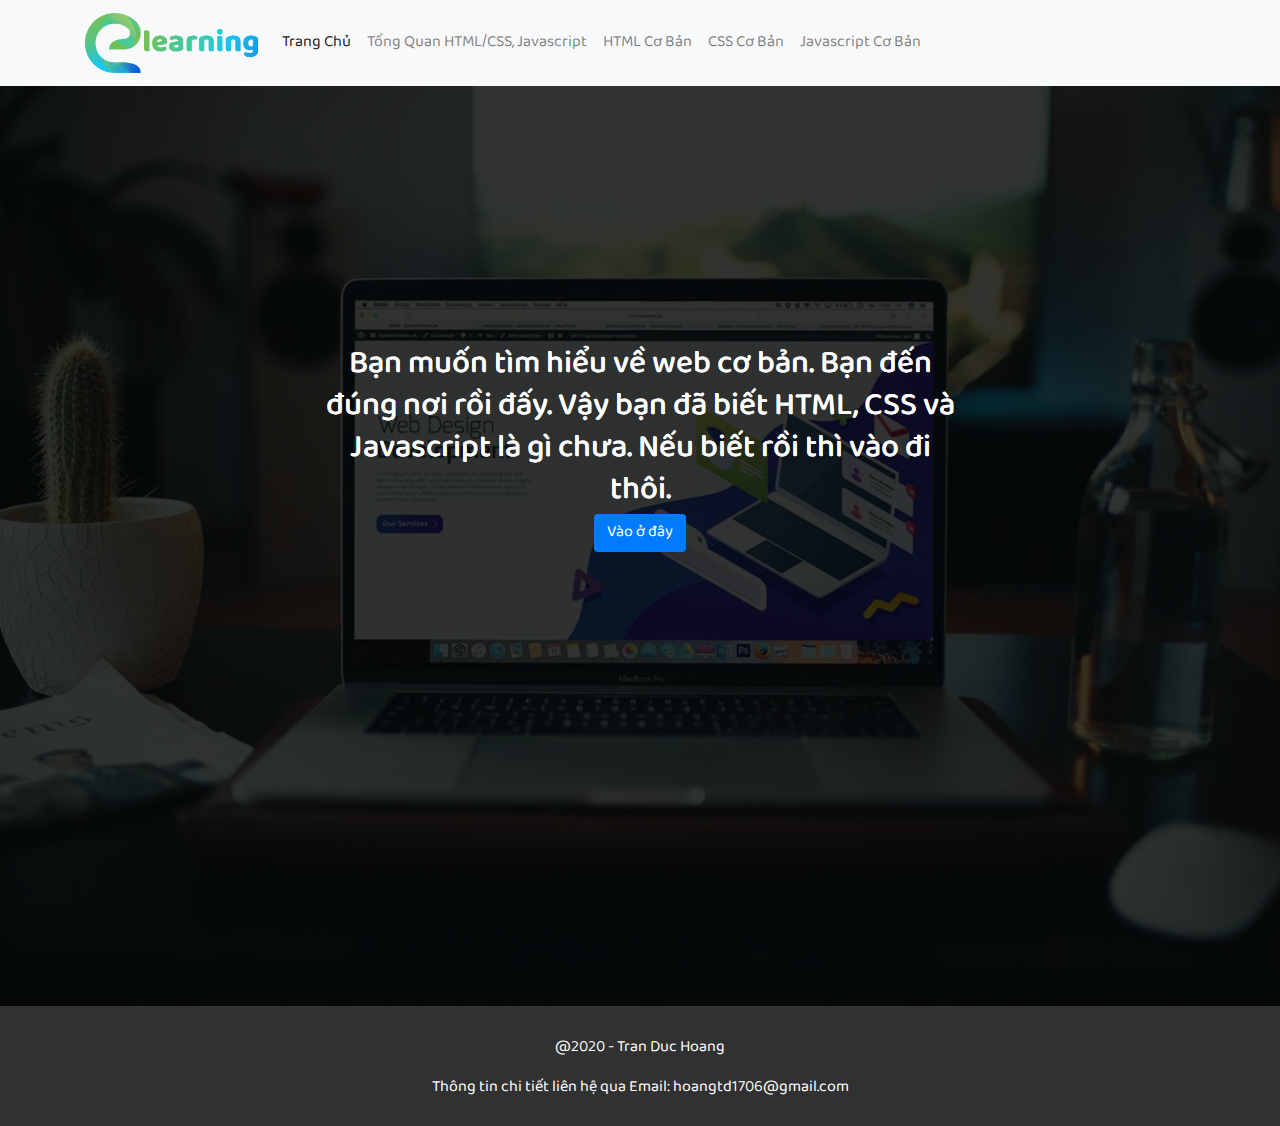
<file: index.html>
<!DOCTYPE html>
<html lang="en">

<head>
    <meta charset="UTF-8">
    <meta name="viewport" content="width=device-width, initial-scale=1.0">
    <link rel="stylesheet" href="https://stackpath.bootstrapcdn.com/bootstrap/4.4.1/css/bootstrap.min.css">
    <link rel="stylesheet" href="css/style.css">
    <link rel="stylesheet" href="css/custom.css">
    <link rel="icon short-cut" href="img/icon/icon.png">
    <title>Elearning By Hoang</title>

</head>

<body onload="checkCookie();">
    <section id="navbar">
        <nav class="navbar sticky-top navbar-expand-lg navbar-light bg-light">
            <!-- <button id="navbar-toggler" class="btn btn-outline-secondary d-none d-lg-block" type="button"
                onclick="openNav()">
                <span class="navbar-toggler-icon"></span>
            </button> -->
            <div class="container">
                <a class="navbar-brand" href="index.html"><img class="logo" src="img/logo/logo-name_1.png" alt=""></a>

                <button class="navbar-toggler d-lg-none" type="button" data-toggle="collapse"
                    data-target="#collapsibleNavId" aria-controls="collapsibleNavId" aria-expanded="false"
                    onclick="openNav()" aria-label="Toggle navigation">
                    <span class="navbar-toggler-icon"></span>
                </button>
                <div class="collapse navbar-collapse">
                    <ul class="navbar-nav mr-auto mt-2 mt-lg-0">
                        <li class="nav-item active">
                            <a class="nav-link link-item active" href="index.html">Trang Chủ</a>
                        </li>
                        <li class="nav-item">
                            <a class="nav-link link-item" href="website-co-ban.html">Tổng Quan HTML/CSS, Javascript</a>
                        </li>
                        <li class="nav-item dropdown">
                            <a class="nav-link link-item" href="html-co-ban.html">HTML Cơ Bản</a>
                        </li>
                        <li class="nav-item">
                            <a class="nav-link link-item" href="css-co-ban.html">CSS Cơ Bản</a>
                        </li>
                        <li class="nav-item">
                            <a class="nav-link link-item" href="javascript-co-ban.html">Javascript Cơ Bản</a>
                        </li>
                    </ul>

                </div>
        </nav>
        <div id="mySidenav" class="sidenav">
            <button href="javascript:void(0)" class="closebtn" onclick="closeNav()">&times;</button>
            <a class="link-item active" href="index.html">Trang Chủ</a>
            <a href="website-co-ban.html">Tổng Quan HTML/CSS, Javascript</a>
            <a href="html-co-ban.html">HTML Cơ Bản</a>
            <a href="css-co-ban.html">CSS Cơ Bản</a>
            <a href="javascript-co-ban.html">Javascript Cơ Bản</a>
        </div>
    </section>

    <section id="content-1">
        <div class="container ">
            <h2 class="text-center d-none d-md-block">Bạn muốn tìm hiểu về web cơ bản. Bạn đến đúng nơi rồi đấy. Vậy bạn đã biết HTML, CSS
                và Javascript là gì chưa. Nếu biết rồi thì vào đi thôi.<br>
                <a name="" id="" class="btn btn-primary" href="website-co-ban.html" role="button">Vào ở đây</a>
            </h2>
        </div>

        <div class="container">
            <h2 class="text-center">Bạn muốn tìm hiểu về web cơ bản. Bạn đến đúng nơi rồi đấy. Vậy bạn đã biết HTML, CSS
                và Javascript là gì chưa. Nếu biết rồi thì vào đi thôi.<br>
                <a name="" id="" class="btn btn-primary" href="website-co-ban.html" role="button">Vào ở đây</a>
            </h2>
        </div>
    </section>

    <section id="footer">
        <footer>
            <p class="color-w align-center p-t-3">@2020 - Tran Duc Hoang</p>
            <p class="color-w m-b-0 align-center">Thông tin chi tiết liên hệ qua Email: hoangtd1706@gmail.com</p>
        </footer>
    </section>
    <script src="https://code.jquery.com/jquery-3.4.1.slim.min.js"></script>
    <script src="https://cdn.jsdelivr.net/npm/popper.js@1.16.0/dist/umd/popper.min.js"></script>
    <script src="https://stackpath.bootstrapcdn.com/bootstrap/4.4.1/js/bootstrap.min.js"></script>
    <script src="js/custom.js"></script>
</body>

</html>
</file>
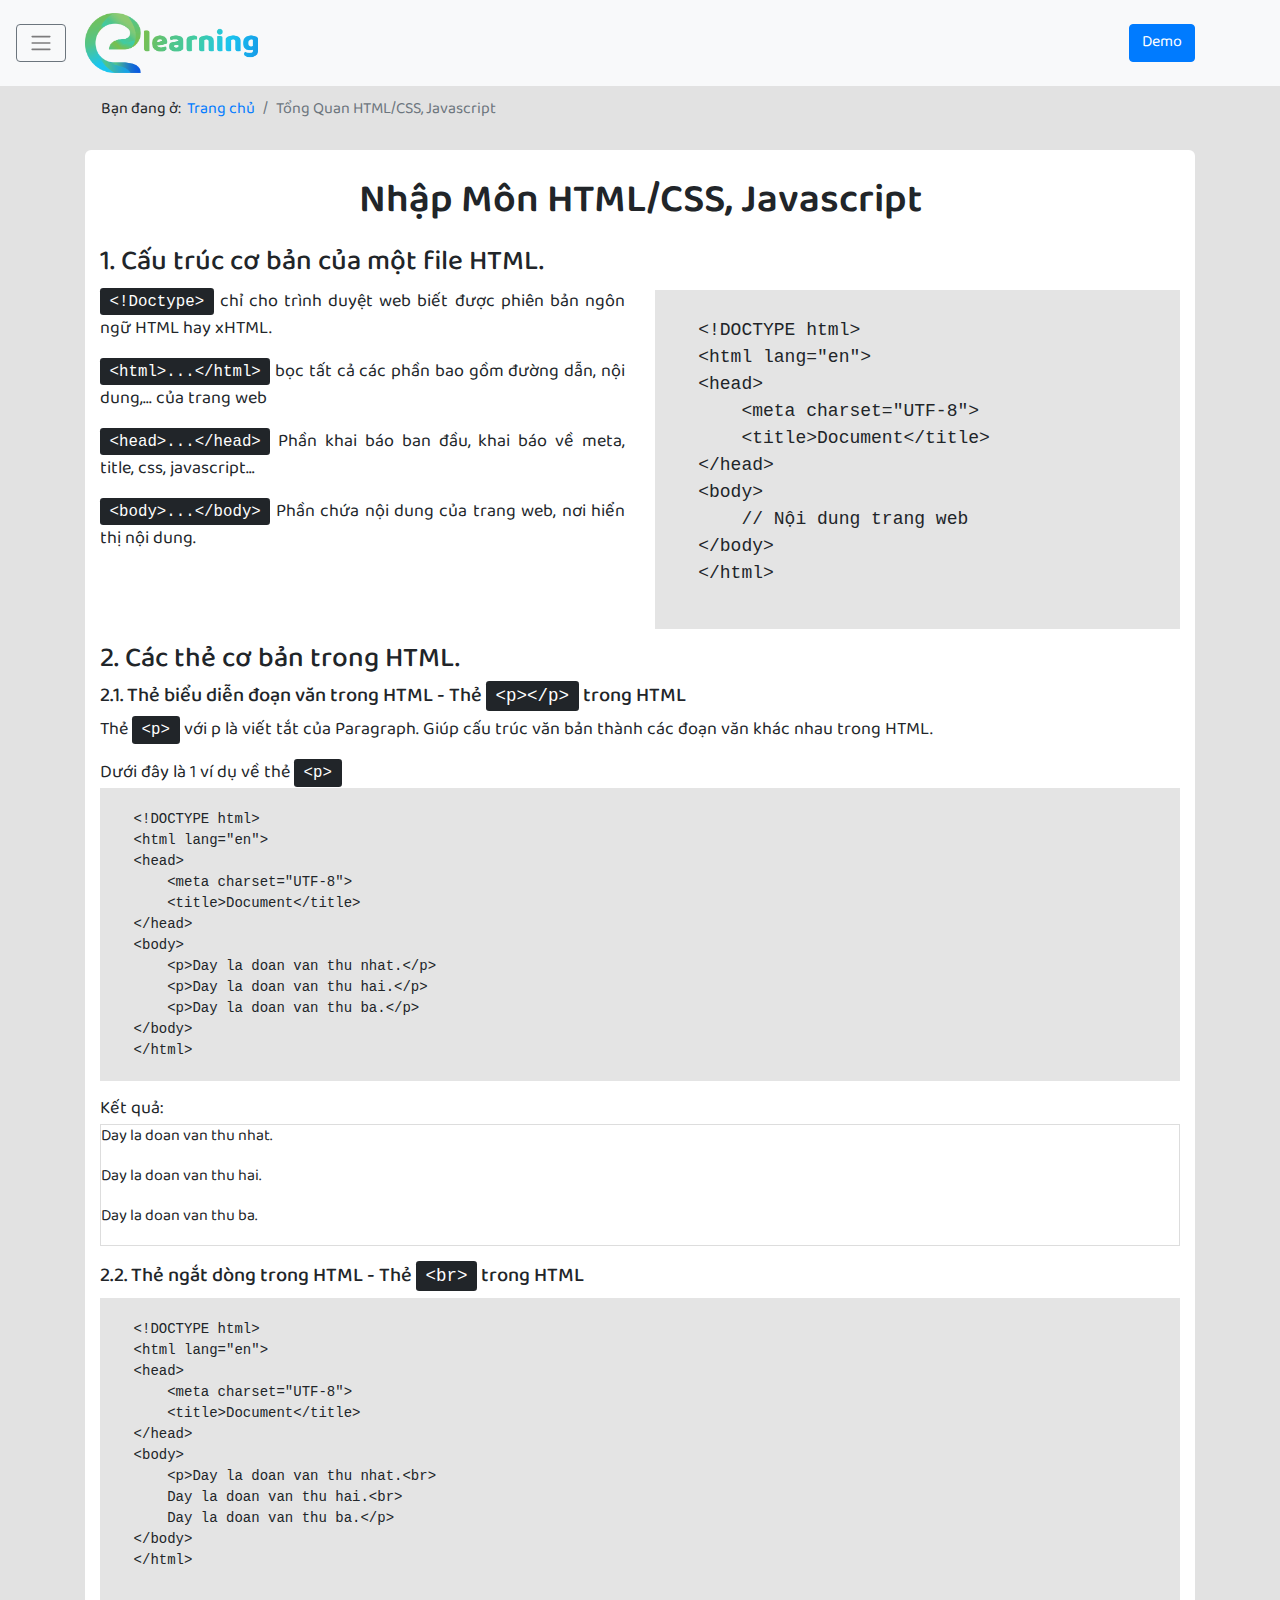
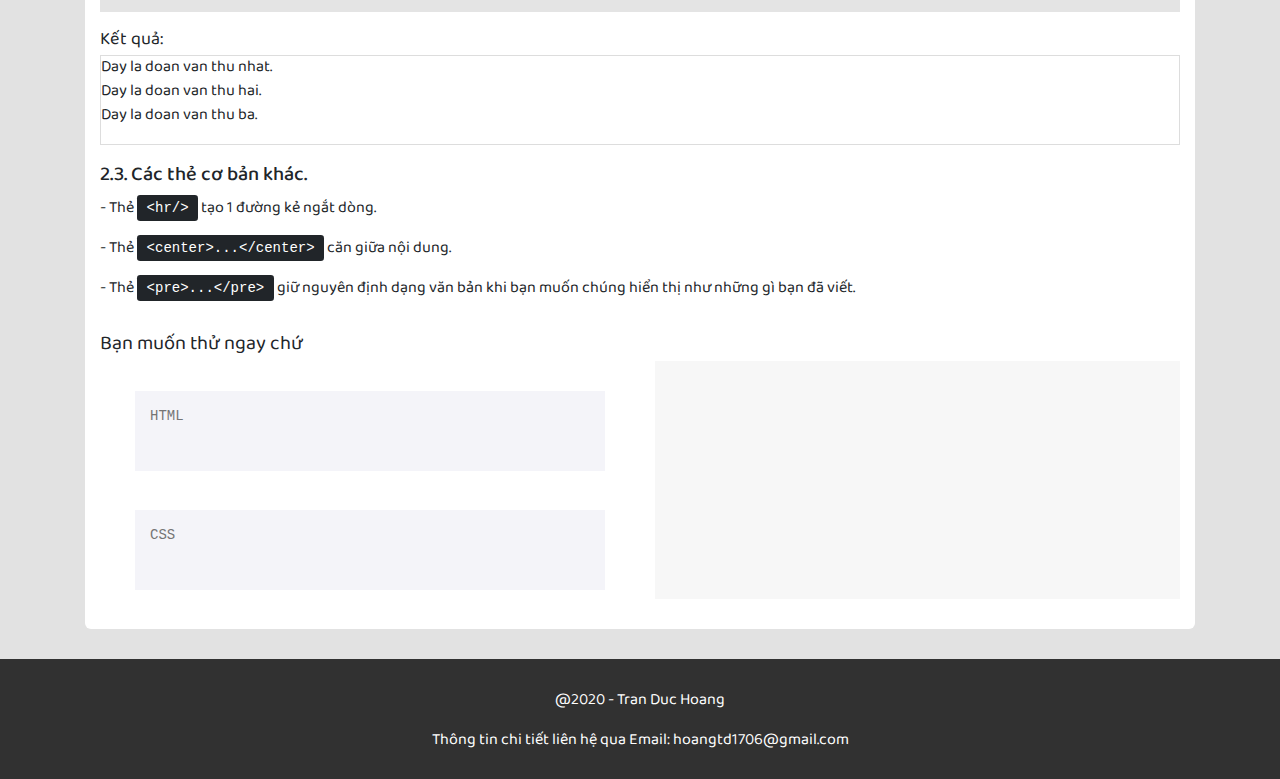
<file: html-co-ban.html>
<!DOCTYPE html>
<html lang="en">

<head>
    <meta charset="UTF-8">
    <meta name="viewport" content="width=device-width, initial-scale=1.0">
    <link rel="stylesheet" href="https://stackpath.bootstrapcdn.com/bootstrap/4.4.1/css/bootstrap.min.css">
    <link rel="stylesheet" href="css/style.css">
    <link rel="stylesheet" href="css/custom.css">
    <link rel="icon short-cut" href="img/icon/icon.png">
    <title>Elearning By Hoang</title>

</head>

<body onload="checkCookie();">

    <section id="navbar">
        <nav class="navbar sticky-top navbar-expand-lg navbar-light bg-light">
            <button id="navbar-toggler" class="btn btn-outline-secondary d-none d-lg-block" type="button"
                onclick="openNav()">
                <span class="navbar-toggler-icon"></span>
            </button>
            <div class="container">
                <a class="navbar-brand" href="index.html"><img class="logo" src="img/logo/logo-name_1.png" alt=""></a>

                <!-- Button trigger modal -->
                <button type="button" class="btn btn-primary" id="showdemo" data-toggle="modal"
                    data-target="#exampleModal">
                    Demo
                </button>
                <button id="navbar-toggler" class="btn btn-outline-secondary d-md-block d-lg-none" type="button"
                    onclick="openNav()">
                    <span class="navbar-toggler-icon"></span>
                </button>
            </div>
        </nav>
        <div class="container">
            <nav aria-label="breadcrumb">
                <ol class="breadcrumb">
                    <li>Bạn đang ở: &nbsp;</li>
                    <li class="breadcrumb-item"><a href="index.html">Trang chủ</a></li>
                    <li class="breadcrumb-item active" aria-current="page">Tổng Quan HTML/CSS, Javascript</li>
                </ol>
            </nav>
        </div>
        <div id="mySidenav" class="sidenav">
            <button href="javascript:void(0)" class="closebtn" onclick="closeNav()">&times;</button>
            <a href="index.html">Trang Chủ</a>
            <a href="website-co-ban.html">Tổng Quan HTML/CSS, Javascript</a>
            <a href="html-co-ban.html">HTML Cơ Bản</a>
            <a href="css-co-ban.html">CSS Cơ Bản</a>
            <a href="javascript-co-ban.html">Javascript Cơ Bản</a>
        </div>
    </section>

    <section id="content1">
        <div class="container">
            <div class="main-content1">
                <h1 class="align-center p-t-3 fw-6">Nhập Môn HTML/CSS, Javascript</h1>
                <div class="content-data">
                    <h3 class="m-t-2">
                        1. Cấu trúc cơ bản của một file HTML.
                    </h3>
                    <div class="row">
                        <div class="col-12 col-md-6 p-l-3 d-block d-md-none">
                            <pre class="code-demo"><code class="fs-8" style="width: 100%;">
    &lt;!DOCTYPE html&gt;
    &lt;html lang="en"&gt;
    &lt;head&gt;
        &lt;meta charset="UTF-8"&gt;
        &lt;title&gt;Document&lt;/title&gt;
    &lt;/head&gt;
    &lt;body&gt;
        // Nội dung trang web
    &lt;/body&gt;
    &lt;/html&gt;
</code>
                        </pre>
                        </div>
                        <div class="col-12 col-md-6">
                            <p class="fs-8 align-justify">
                                <kbd>&lt;!Doctype&gt;</kbd> chỉ cho trình duyệt web biết được phiên bản ngôn ngữ HTML
                                hay
                                xHTML.
                            </p>
                            <p class="fs-8 align-justify">
                                <kbd>&lt;html&gt;...&lt;/html&gt;</kbd> bọc tất cả các phần bao gồm đường dẫn, nội
                                dung,... của trang web
                            </p>
                            <p class="fs-8 align-justify">
                                <kbd>&lt;head&gt;...&lt;/head&gt;</kbd> Phần khai báo ban đầu, khai báo về meta, title,
                                css,
                                javascript…
                            </p>
                            <p class="fs-8 align-justify">

                                <kbd>&lt;body&gt;...&lt;/body&gt;</kbd> Phần chứa nội dung của trang web, nơi hiển thị
                                nội
                                dung.
                            </p>
                        </div>
                        <div class="col-12 col-md-6 d-none d-md-block">
                            <pre class="code-demo"><code class="fs-8 m-l-3">
    &lt;!DOCTYPE html&gt;
    &lt;html lang="en"&gt;
    &lt;head&gt;
        &lt;meta charset="UTF-8"&gt;
        &lt;title&gt;Document&lt;/title&gt;
    &lt;/head&gt;
    &lt;body&gt;
        // Nội dung trang web
    &lt;/body&gt;
    &lt;/html&gt;
</code>
                        </pre>
                        </div>
                    </div>
                    <h3>2. Các thẻ cơ bản trong HTML.</h3>
                    <h5>2.1. Thẻ biểu diễn đoạn văn trong HTML - Thẻ <kbd>&lt;p&gt;&lt;/p&gt;</kbd> trong HTML</h5>
                    <p class="fs-8 align-justify">Thẻ <kbd>&lt;p&gt;</kbd> với p là viết tắt của Paragraph. Giúp cấu
                        trúc văn bản thành các đoạn văn khác nhau trong HTML.</p>
                    <p class="fs-8 align-justify m-b-0">Dưới đây là 1 ví dụ về thẻ <kbd>&lt;p&gt;</kbd></p>
                    <pre class="code-demo p-b-2"><code class="fs-10 m-l-3">
    &lt;!DOCTYPE html&gt;
    &lt;html lang="en"&gt;
    &lt;head&gt;
        &lt;meta charset="UTF-8"&gt;
        &lt;title&gt;Document&lt;/title&gt;
    &lt;/head&gt;
    &lt;body&gt;
        &lt;p&gt;Day la doan van thu nhat.&lt;/p&gt;
        &lt;p&gt;Day la doan van thu hai.&lt;/p&gt;
        &lt;p&gt;Day la doan van thu ba.&lt;/p&gt;
    &lt;/body&gt;
    &lt;/html&gt;
</code></pre>
                    <p class="fs-8 align-justify m-b-0">
                        Kết quả:
                    </p>
                    <div class="result">
                        <p>Day la doan van thu nhat.</p>
                        <p>Day la doan van thu hai.</p>
                        <p>Day la doan van thu ba.</p>
                    </div>
                    <h5 class="m-t-2">2.2. Thẻ ngắt dòng trong HTML - Thẻ <kbd>&lt;br&gt;</kbd> trong HTML</h5>
                    <pre class="code-demo p-b-2"><code class="fs-10 m-l-3">
    &lt;!DOCTYPE html&gt;
    &lt;html lang="en"&gt;
    &lt;head&gt;
        &lt;meta charset="UTF-8"&gt;
        &lt;title&gt;Document&lt;/title&gt;
    &lt;/head&gt;
    &lt;body&gt;
        &lt;p&gt;Day la doan van thu nhat.&lt;br&gt;
        Day la doan van thu hai.&lt;br&gt;
        Day la doan van thu ba.&lt;/p&gt;
    &lt;/body&gt;
    &lt;/html&gt;
                    </code></pre>
                    <p class="fs-8 align-justify m-b-0">
                        Kết quả:
                    </p>
                    <div class="result">
                        <p>Day la doan van thu nhat.<br>Day la doan van thu hai.<br>Day la doan van thu ba.</p>
                    </div>
                    <h5 class="m-t-2">2.3. Các thẻ cơ bản khác.</h5>
                    <p>- Thẻ <kbd>&lt;hr/&gt;</kbd> tạo 1 đường kẻ ngắt dòng.</p>
                    <p>- Thẻ <kbd>&lt;center&gt;...&lt;/center&gt;</kbd> căn giữa nội dung.</p>
                    <p>- Thẻ <kbd>&lt;pre&gt;...&lt;/pre&gt;</kbd> giữ nguyên định dạng văn bản khi bạn muốn chúng hiển
                        thị như những gì bạn đã viết.</p>
                    <p class="fs-7 m-t-3 m-b-0">Bạn muốn thử ngay chứ</p>
                    <div class="row">
                        <div class="col-12 col-md-6">
                                <div class="col-12 card-code">
                                    <textarea id="html" style="overflow:hidden" placeholder="HTML"></textarea>
                                </div>
                                <div class="col-12 card-code">
                                    <textarea id="css" style="overflow:hidden" placeholder="CSS"></textarea>
                                </div>
                        </div>
                        <div class="col-12 col-md-6">
                            <iframe id="code"></iframe>
                        </div>
                    </div>
                </div>
            </div>
        </div>
    </section>

    <section id="footer">
        <footer>
            <p class="color-w align-center m-t-3 p-t-3">@2020 - Tran Duc Hoang</p>
            <p class="color-w align-center">Thông tin chi tiết liên hệ qua Email: hoangtd1706@gmail.com</p>
        </footer>
    </section>

    <!-- Modal -->
    <div class="modal fade" id="exampleModal" tabindex="-1" role="dialog" aria-labelledby="exampleModalLabel"
        aria-hidden="true">
        <div class="modal-dialog modal-dialog-centered" role="document">
            <div class="modal-content">
                <div class="modal-header">
                    <h5 class="modal-title" id="exampleModalLabel">Hướng Dẫn</h5>
                    <button type="button" class="close" data-dismiss="modal" aria-label="Close">
                        <span aria-hidden="true">&times;</span>
                    </button>
                </div>
                <div class="modal-body">
                    <button onclick="removeCookie();">remove</button>
                </div>
                <div class="modal-footer">
                    <button type="button" class="btn btn-secondary" data-dismiss="modal">Bỏ đi khó hiểu quá</button>
                </div>
            </div>
        </div>
    </div>
    <script src="https://code.jquery.com/jquery-3.4.1.slim.min.js"></script>
    <script src="https://cdn.jsdelivr.net/npm/popper.js@1.16.0/dist/umd/popper.min.js"></script>
    <script src="https://stackpath.bootstrapcdn.com/bootstrap/4.4.1/js/bootstrap.min.js"></script>
    <script src="js/custom.js"></script>
</body>

</html>
</file>
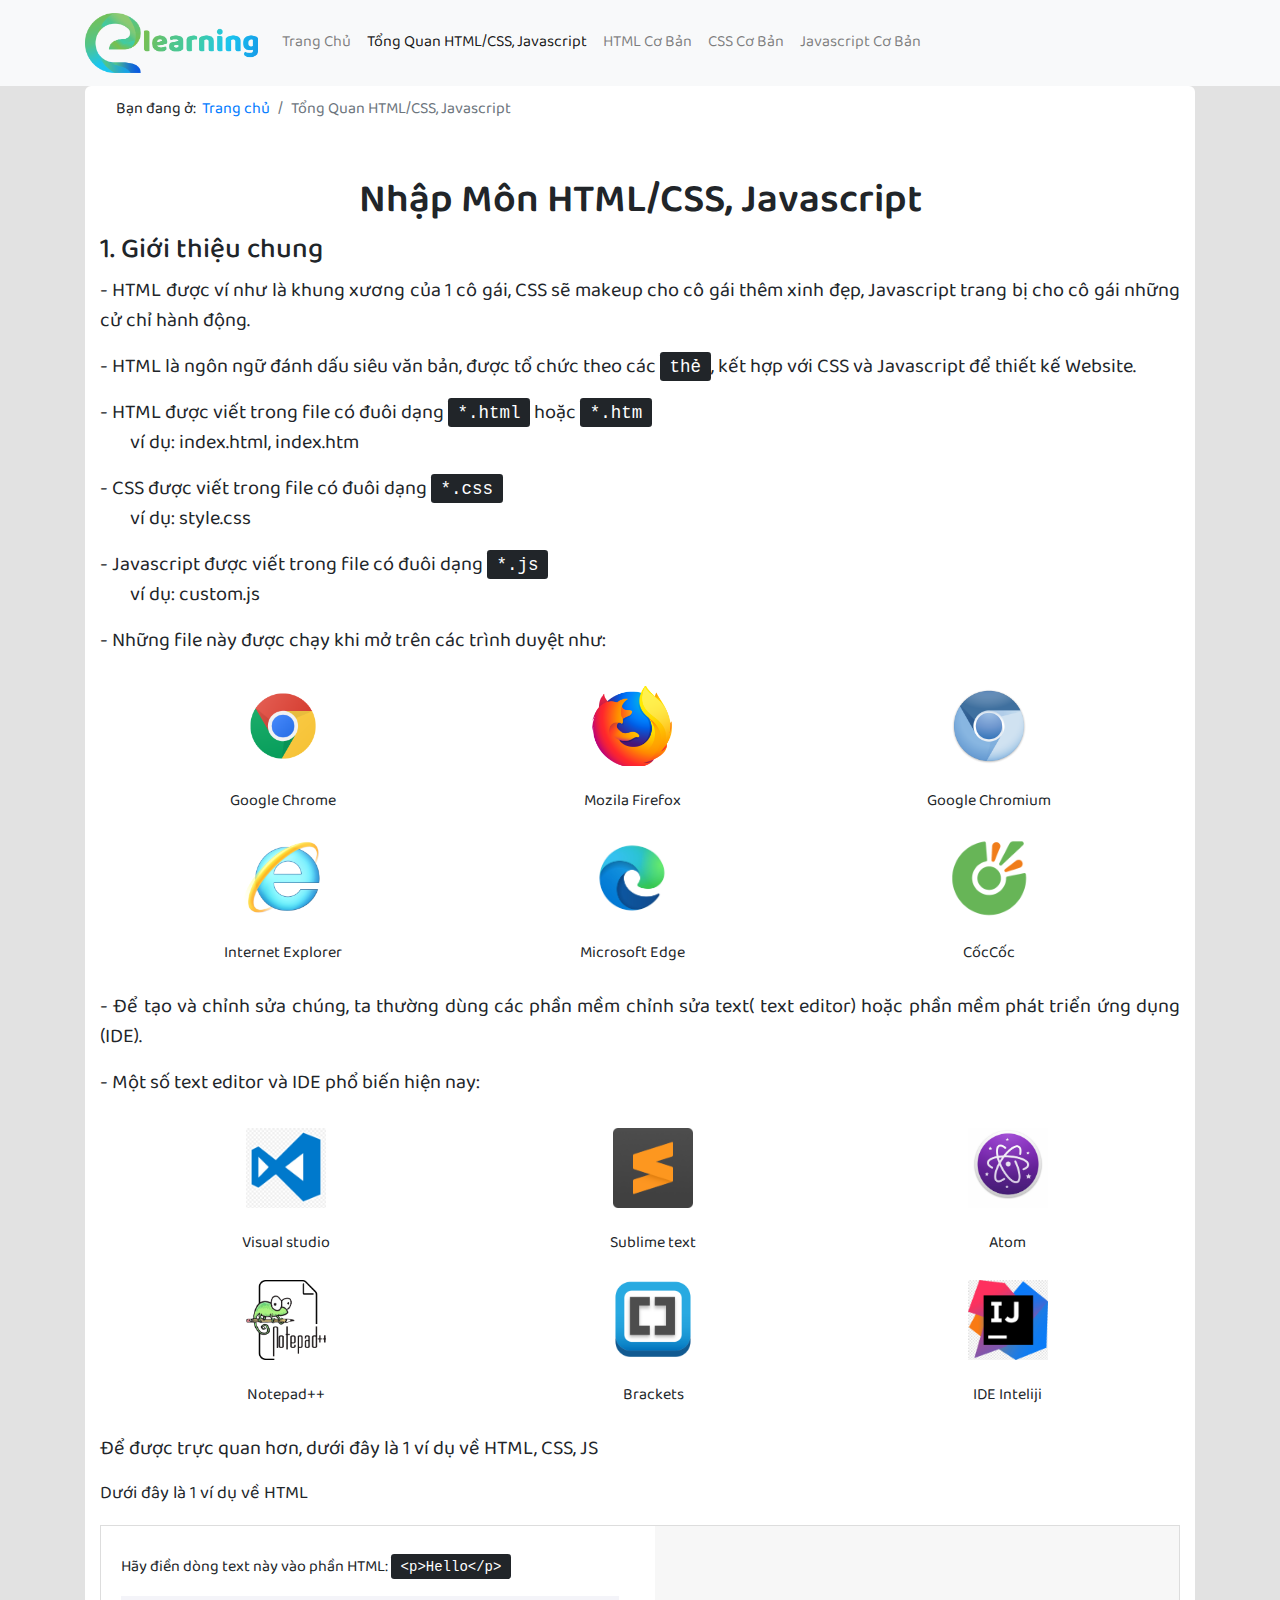
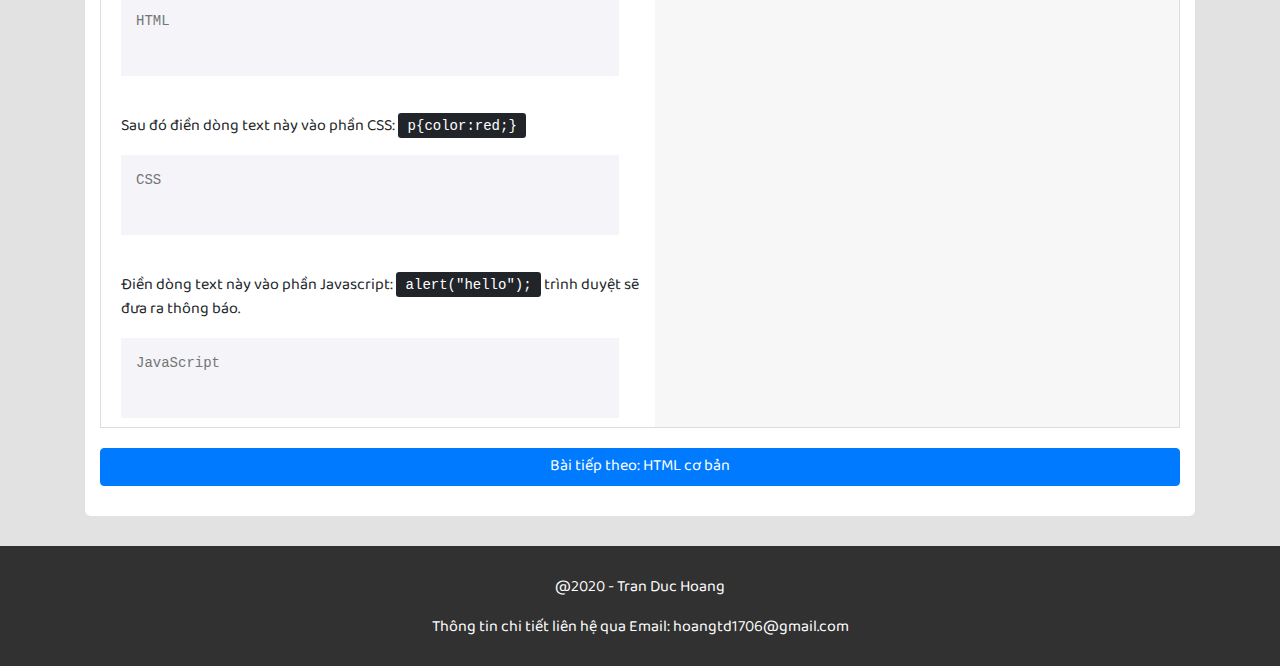
<file: website-co-ban.html>
<!DOCTYPE html>
<html lang="en">

<head>
    <meta charset="UTF-8">
    <meta name="viewport" content="width=device-width, initial-scale=1.0">
    <link rel="stylesheet" href="https://stackpath.bootstrapcdn.com/bootstrap/4.4.1/css/bootstrap.min.css">
    <link rel="stylesheet" href="css/style.css">
    <link rel="stylesheet" href="css/custom.css">
    <link rel="icon short-cut" href="img/icon/icon.png">
    <title>Elearning By Hoang</title>

</head>

<body onload="checkCookie();onloadside();">

    <section id="navbar">
        <nav class="navbar sticky-top navbar-expand-lg navbar-light bg-light">
            <!-- <button id="navbar-toggler" class="btn btn-outline-secondary d-none d-lg-block" type="button"
                onclick="openNav()">
                <span class="navbar-toggler-icon"></span>
            </button> -->
            <div class="container">
                <a class="navbar-brand" href="index.html"><img class="logo" src="img/logo/logo-name_1.png" alt=""></a>

                <button class="navbar-toggler d-lg-none" type="button" data-toggle="collapse"
                    data-target="#collapsibleNavId" aria-controls="collapsibleNavId" aria-expanded="false"
                    onclick="openNav()" aria-label="Toggle navigation">
                    <span class="navbar-toggler-icon"></span>
                </button>
                <div class="collapse navbar-collapse">
                    <ul class="navbar-nav mr-auto mt-2 mt-lg-0">
                        <li class="nav-item">
                            <a class="nav-link link-item" href="index.html">Trang Chủ</a>
                        </li>
                        <li class="nav-item active">
                            <a class="nav-link link-item" href="website-co-ban.html">Tổng Quan HTML/CSS, Javascript</a>
                        </li>
                        <li class="nav-item dropdown">
                            <a class="nav-link link-item" href="html-co-ban.html">HTML Cơ Bản</a>
                        </li>
                        <li class="nav-item">
                            <a class="nav-link link-item" href="css-co-ban.html">CSS Cơ Bản</a>
                        </li>
                        <li class="nav-item">
                            <a class="nav-link link-item" href="javascript-co-ban.html">Javascript Cơ Bản</a>
                        </li>
                    </ul>

                </div>
        </nav>
        <div id="mySidenav" class="sidenav">
            <button href="javascript:void(0)" class="closebtn" onclick="closeNav()">&times;</button>
            <a class="link-item active" href="index.html">Trang Chủ</a>
            <a href="website-co-ban.html">Tổng Quan HTML/CSS, Javascript</a>
            <a href="html-co-ban.html">HTML Cơ Bản</a>
            <a href="css-co-ban.html">CSS Cơ Bản</a>
            <a href="javascript-co-ban.html">Javascript Cơ Bản</a>
        </div>
    </section>

    <section id="content1">
        <div class="container">
            <div class="main-content1">
                <nav aria-label="breadcrumb">
                    <ol class="breadcrumb">
                        <li>Bạn đang ở: &nbsp;</li>
                        <li class="breadcrumb-item"><a href="index.html">Trang chủ</a></li>
                        <li class="breadcrumb-item active" aria-current="page">Tổng Quan HTML/CSS, Javascript</li>
                    </ol>
                </nav>
                <h1 class="align-center p-t-3 fw-6">Nhập Môn HTML/CSS, Javascript</h1>
                <div class="content-data">
                    <h3>1. Giới thiệu chung</h3>
                    <p class="fs-7 align-justify">- HTML được ví như là khung xương của 1 cô gái, CSS sẽ makeup cho cô
                        gái
                        thêm xinh đẹp,
                        Javascript trang bị cho cô gái những cử chỉ hành động.</p>
                    <p class="fs-7 align-justify">
                        - HTML là ngôn ngữ đánh dấu siêu văn bản, được tổ chức theo các <kbd data-toggle="tooltip"
                            data-placement="top" title="Tag: Thẻ đánh dấu văn bảng trong HTML">thẻ</kbd>, kết hợp với
                        CSS và
                        Javascript để thiết kế Website.
                    </p>
                    <p class="fs-7 align-justify">
                        - HTML được viết trong file có đuôi dạng <kbd>*.html</kbd> hoặc <kbd>*.htm</kbd>
                        <br>
                        <tab-3></tab-3>ví dụ: index.html, index.htm
                    </p>
                    <p class="fs-7 align-justify">
                        - CSS được viết trong file có đuôi dạng <kbd>*.css</kbd>
                        <br>
                        <tab-3></tab-3>ví dụ: style.css
                    </p>
                    <p class="fs-7 align-justify">
                        - Javascript được viết trong file có đuôi dạng <kbd>*.js</kbd>
                        <br>
                        <tab-3></tab-3>ví dụ: custom.js
                    </p>
                    <p class="fs-7 align-justify">
                        - Những file này được chạy khi mở trên các trình duyệt như:
                    <table class="table table-icon">
                        <tbody>
                            <tr>
                                <td>
                                    <div class="img-icon"
                                        style="background-image: url(img/icon/chrome.webp);margin: 0 auto;">
                                    </div>
                                </td>
                                <td>
                                    <div class="img-icon"
                                        style="background-image: url(img/icon/firefox-logo-300x310.png);margin: 0 auto;">
                                    </div>
                                </td>
                                <td>
                                    <div class="img-icon"
                                        style="background-image: url(img/icon/Google-Chrome-Chromium-icon.png);margin: 0 auto;">
                                    </div>
                                </td>
                            </tr>
                            <tr>
                                <td>Google Chrome</td>
                                <td>Mozila Firefox</td>
                                <td>Google Chromium</td>
                            </tr>
                            <tr>
                                <td style="align-items: center;">
                                    <div class="img-icon"
                                        style="background-image: url(img/icon/Internet_Explorer_9.png);margin: 0 auto;">
                                    </div>
                                </td>
                                <td>
                                    <div class="img-icon"
                                        style="background-image: url(img/icon/microsoftedgenewlogo.jpg);margin: 0 auto;">
                                    </div>
                                </td>
                                <td>
                                    <div class="img-icon"
                                        style="background-image: url(img/icon/768px-Cốc_Cốc_logo.svg.png);margin: 0 auto;">
                                    </div>
                                </td>
                            </tr>
                            <tr>
                                <td>Internet Explorer</td>
                                <td>Microsoft Edge</td>
                                <td>CốcCốc</td>
                            </tr>
                        </tbody>
                    </table>
                    </p>
                    <p class="fs-7 align-justify">
                        - Để tạo và chỉnh sửa chúng, ta thường dùng các phần mềm chỉnh sửa text( text editor) hoặc phần
                        mềm phát triển ứng dụng (IDE).
                    </p>
                    <p class="fs-7 align-justify">
                        - Một số text editor và IDE phổ biến hiện nay:
                    </p>
                    <p class="fs-7 align-justify">
                    <table class="table table-icon">
                        <tbody>
                            <tr>
                                <td>
                                    <div class="img-icon"
                                        style="background-image: url(img/icon/visual.jpg);margin: 0 auto;">
                                    </div>
                                </td>
                                <td>
                                    <div class="img-icon"
                                        style="background-image: url(img/icon/sublime.png);margin: 0 auto;">
                                    </div>
                                </td>
                                <td>
                                    <div class="img-icon"
                                        style="background-image: url(img/icon/atom.png);margin: 0 auto;">
                                    </div>
                                </td>
                            </tr>
                            <tr>
                                <td>Visual studio</td>
                                <td>Sublime text</td>
                                <td>Atom</td>
                            </tr>
                            <tr>
                                <td>
                                    <div class="img-icon"
                                        style="background-image: url(img/icon/notepad++.png);margin: 0 auto;">
                                    </div>
                                </td>
                                <td>
                                    <div class="img-icon"
                                        style="background-image: url(img/icon/220px-Brackets_Icon.svg.png);margin: 0 auto;">
                                    </div>
                                </td>
                                <td>
                                    <div class="img-icon"
                                        style="background-image: url(img/icon/inteliji.jpg);margin: 0 auto;">
                                    </div>
                                </td>
                            </tr>
                            <tr>
                                <td>Notepad++</td>
                                <td>Brackets</td>
                                <td>IDE Inteliji</td>
                            </tr>
                        </tbody>
                    </table>
                    </p>
                </div>
                <p class="fs-7 align-justify">Để được trực quan hơn, dưới đây là 1 ví dụ về HTML, CSS, JS</p>
                <p class="fs-8 align-justify">Dưới đây là 1 ví dụ về HTML</p>
                <div class="content-exam">
                    <div class="row">
                        <div class="col-12 col-md-6">
                            <div class="row">
                                <div class="col-12 card-code">
                                    <p>Hãy điền dòng text này vào phần HTML: <kbd>
                                            &lt;p&gt;Hello&lt;/p&gt;
                                        </kbd></p>
                                    <textarea id="html" style="overflow:hidden" placeholder="HTML"></textarea>
                                </div>
                                <div class="col-12 card-code">
                                    <p>Sau đó điền dòng text này vào phần CSS: <kbd>
                                            p{color:red;}
                                        </kbd></p>
                                    <textarea id="css" style="overflow:hidden" placeholder="CSS"></textarea>
                                </div>
                                <div class="col-12 card-code">
                                    <p>Điền dòng text này vào phần Javascript: <kbd>
                                            alert("hello");</kbd> trình duyệt sẽ đưa ra thông báo.</p>
                                    <textarea id="js" style="overflow:hidden" placeholder="JavaScript"></textarea>
                                </div>
                            </div>
                        </div>
                        <div class="col-12 col-md-6">
                            <iframe id="code"></iframe>
                        </div>
                    </div>
                    <script type="text/javascript" src="js/custom.js"></script>
                </div>
                <a href="html-co-ban.html" class="btn link-white m-t-2 btn-primary btn-block">Bài tiếp theo: HTML cơ bản</a>
            </div>
            
        </div>
    </section>

    <section id="footer">
        <footer>
            <p class="color-w align-center m-t-3 p-t-3">@2020 - Tran Duc Hoang</p>
            <p class="color-w align-center">Thông tin chi tiết liên hệ qua Email: hoangtd1706@gmail.com</p>
        </footer>
    </section>
















    <!-- Modal -->
    <div class="modal fade" id="exampleModal" tabindex="-1" role="dialog" aria-labelledby="exampleModalLabel"
        aria-hidden="true">
        <div class="modal-dialog modal-dialog-centered" role="document">
            <div class="modal-content">
                <div class="modal-header">
                    <h5 class="modal-title" id="exampleModalLabel">Hướng Dẫn</h5>
                    <button type="button" class="close" data-dismiss="modal" aria-label="Close">
                        <span aria-hidden="true">&times;</span>
                    </button>
                </div>
                <div class="modal-body">
                    <button onclick="removeCookie();">remove</button>
                </div>
                <div class="modal-footer">
                    <button type="button" class="btn btn-secondary" data-dismiss="modal">Bỏ đi khó hiểu quá</button>
                </div>
            </div>
        </div>
    </div>
    <script src="https://code.jquery.com/jquery-3.4.1.slim.min.js"></script>
    <script src="https://cdn.jsdelivr.net/npm/popper.js@1.16.0/dist/umd/popper.min.js"></script>
    <script src="https://stackpath.bootstrapcdn.com/bootstrap/4.4.1/js/bootstrap.min.js"></script>
    <script src="js/custom.js"></script>
</body>

</html>
</file>
<file: css/style.css>
/*font-family: 'Lobster', cursive;
font-family: 'Dancing Script', cursive;
font-family: 'Pacifico', cursive;
font-family: 'Baloo Tamma 2', cursive;
font-family: 'Baloo Bhaina 2', cursive; */

@import url("https://fonts.googleapis.com/css2?family=Lobster&display=swap");
@import url("https://fonts.googleapis.com/css2?family=Dancing+Script:wght@700&display=swap");
@import url("https://fonts.googleapis.com/css2?family=Dancing+Script:wght@300&display=swap");
@import url("https://fonts.googleapis.com/css2?family=Pacifico&display=swap");
@import url("https://fonts.googleapis.com/css2?family=Baloo+Bhaina+2&display=swap");
@import url("https://fonts.googleapis.com/css2?family=Baloo+Bhaina+2:wght@wght@400;500;600;700&display=swap");

* {
    font-family: "Baloo Bhaina 2", cursive;
}

html {
    scroll-behavior: smooth;
}

body {
    background-color: rgb(226, 226, 226);
}

/* ****style**** */

.tagHightlight {
    background-color: #bbbbbbcc;
    padding: 4px 10px 0px;
    border-radius: 8px;
    cursor: pointer;
}

kbd {
    padding: 0.3rem 0.6rem;
}

.img-icon {
    height: 80px;
    width: 80px;
    background-size: cover;
    background-position: center;
    background-repeat: no-repeat;
}

.table-icon {
    text-align: center;
}
.table-icon td {
    border: none;
}

tag-c {
    color: rgb(28, 140, 231);
}

tag-v {
    color: rgb(148, 207, 255);
}

tag-cm {
    color: rgb(37, 128, 37);
}

.result {
    border: 1px solid #ddd;
}

/************/

.navbar .navbar-brand .logo {
    height: 60px;
}

.navbar {
    z-index: 99;
}
/* The side navigation menu */
.sidenav {
    height: 100%; /* 100% Full-height */
    width: 0; /* 0 width - change this with JavaScript */
    position: fixed; /* Stay in place */
    z-index: 100; /* Stay on top */
    top: 0; /* Stay at the top */
    left: 0;
    background-color: #111; /* Black*/
    overflow-x: hidden; /* Disable horizontal scroll */
    padding-top: 60px; /* Place content 60px from the top */
    transition: 0.5s; /* 0.5 second transition effect to slide in the sidenav */
}

/* The navigation menu links */
.sidenav a {
    padding: 8px 8px 8px 20px;
    border-bottom: 1px solid #555;
    text-decoration: none;
    font-size: 18px;
    color: #818181;
    display: block;
    transition: 0.3s;
}

/* When you mouse over the navigation links, change their color */
.sidenav a:hover {
    color: #f1f1f1;
}

/* Position and style the close button (top right corner) */
.sidenav .closebtn {
    position: absolute;
    top: 0;
    right: 25px;
    font-size: 36px;
    margin-left: 50px;
    background-color: #111;
    color: #fff;
    border: none;
    outline: 0;
}

/* Style page content - use this if you want to push the page content to the right when you open the side navigation */
#main {
    transition: margin-left 0.5s;
    padding: 20px;
}

/* On smaller screens, where height is less than 450px, change the style of the sidenav (less padding and a smaller font size) */
@media screen and (max-height: 450px) {
    .sidenav {
        padding-top: 15px;
    }
    .sidenav a {
        font-size: 18px;
    }
}

/*Main*/

.button-menu {
    cursor: pointer;
}

#navbar-toggler {
    position: absolute;
}

.breadcrumb {
    background-color: transparent !important;
}

.content-exam {
    border: 1px solid #ddd;
}

.card-code {
    margin-top: 30px;
    margin-left: 20px;
}

textarea {
    width: 95%;
    height: 80px;
    overflow: scroll;
    margin: auto;
    display: inline-block;
    background: #f4f4f9;
    outline: none;
    font-family: Courier, sans-serif;
    font-size: 14px;
    border: none;
    padding: 15px;
    resize: none;
}

#code {
    height: 100%;
    border: none;
    background-color: rgba(241, 241, 241, 0.6);
    padding: 20px;
}

.code-demo {
    background-color: #dadadabb;
}

iframe {
    bottom: 0;
    position: relative;
    width: 100%;
    height: 35em;
}

/* Content1 */
#content1 .main-content1 {
    background-color: white;
    padding-top: 30px;
    border-radius: 6px;
    padding: 0 15px;
    padding-bottom: 30px;
}

footer {
    height: 120px;
    background-color: #313131;
}

/* Index */
#content-1 {
    background-image: linear-gradient(rgba(0, 0, 0, 0.8), rgba(0, 0, 0, 0.8)), url(../img/image/back-ground-2.jpg);
    background-size: cover;
    height: 920px;
    background-position: center;
    background-repeat: no-repeat;
}
.text-center {
    position: absolute;
    top: 50%;
    left: 50%;
    transform: translate(-50%, -50%);
    text-align: center;
    color: white;
    line-height: 42px;
}
</file>
<file: css/custom.css>
.fs-1 {
  font-size: 48px;
}

.fs-2 {
  font-size: 38px;
}

.fs-3 {
  font-size: 32px;
}

.fs-4 {
  font-size: 28px;
}

.fs-5 {
  font-size: 24px;
}

.fs-6 {
  font-size: 22px;
}

.fs-7 {
  font-size: 20px;
}

.fs-8 {
  font-size: 18px;
}

.fs-9 {
  font-size: 16px;
}

.fs-10 {
  font-size: 14px;
}

.fw-b {
  font-weight: bold;
}

.fw-9 {
  font-weight: 900;
}

.fw-8 {
  font-weight: 800;
}

.fw-7 {
  font-weight: 700;
}

.fw-6 {
  font-weight: 600;
}

.fw-5 {
  font-weight: 500;
}

.fw-4 {
  font-weight: 400;
}

.fw-3 {
  font-weight: 300;
}

.m-t-0 {
  margin-top: 0;
}

.m-t-1 {
  margin-top: 10px;
}

.m-t-2 {
  margin-top: 20px;
}

.m-t-3 {
  margin-top: 30px;
}

.m-t-4 {
  margin-top: 40px;
}

.m-t-5 {
  margin-top: 50px;
}

.m-t-6 {
  margin-top: 60px;
}

.m-b-0 {
  margin-bottom: 0;
}

.m-b-1 {
  margin-bottom: 10px;
}

.m-b-2 {
  margin-bottom: 20px;
}

.m-b-3 {
  margin-bottom: 30px;
}

.m-b-4 {
  margin-bottom: 40px;
}

.m-b-5 {
  margin-bottom: 50px;
}

.m-b-6 {
  margin-bottom: 60px;
}

.m-l-0 {
  margin-left: 0;
}

.m-l-1 {
  margin-left: 10px;
}

.m-l-2 {
  margin-left: 20px;
}

.m-l-3 {
  margin-left: 30px;
}

.m-l-4 {
  margin-left: 40px;
}

.m-l-5 {
  margin-left: 50px;
}

.m-l-6 {
  margin-left: 60px;
}

.m-r-0 {
  margin-right: 0;
}

.m-r-1 {
  margin-right: 10px;
}

.m-r-2 {
  margin-right: 20px;
}

.m-r-3 {
  margin-right: 30px;
}

.m-r-4 {
  margin-right: 40px;
}

.m-r-5 {
  margin-right: 50px;
}

.m-r-6 {
  margin-right: 60px;
}

.p-t-1 {
  padding-top: 10px;
}

.p-t-2 {
  padding-top: 20px;
}

.p-t-3 {
  padding-top: 30px;
}

.p-t-4 {
  padding-top: 40px;
}

.p-t-5 {
  padding-top: 50px;
}

.p-t-6 {
  padding-top: 60px;
}

.p-b-1 {
  padding-bottom: 10px;
}

.p-b-2 {
  padding-bottom: 20px;
}

.p-b-3 {
  padding-bottom: 30px;
}

.p-b-4 {
  padding-bottom: 40px;
}

.p-b-5 {
  padding-bottom: 50px;
}

.p-b-6 {
  padding-bottom: 60px;
}

.p-l-1 {
  padding-left: 10px;
}

.p-l-2 {
  padding-left: 20px;
}

.p-l-3 {
  padding-left: 30px;
}

.p-l-4 {
  padding-left: 40px;
}

.p-l-5 {
  padding-left: 50px;
}

.p-l-6 {
  padding-left: 60px;
}

.p-r-1 {
  padding-right: 10px;
}

.p-r-2 {
  padding-right: 20px;
}

.p-r-3 {
  padding-right: 30px;
}

.p-r-4 {
  padding-right: 40px;
}

.p-r-5 {
  padding-right: 50px;
}

.p-r-6 {
  padding-right: 60px;
}

.color-w {
  color: white;
}

.color-b {
  color: black;
}

.color-brown {
  color: #8b4513;
}

.link-wheat {
  color: #f5deb3;
}

.link-wheat:hover {
  color: black;
  text-decoration: none;
}

.link-white {
  color: #fff !important;
}

.link-white:hover {
  color: #fff;
  text-decoration: none;
}

.link-black {
  color: #000;
}

.link-black:hover {
  color: #000 !important;
  text-decoration: none;
}

.link-brown {
  color: #8b4513;
}

.link-brown:hover {
  color: #8b4513 !important;
  text-decoration: none;
}

.read-more-1 {
  margin-left: auto;
  margin-right: auto;
  font-size: 18px !important;
  color: #fff;
  display: table;
  margin-bottom: 10px;
  font-weight: 900;
  text-decoration: none;
  position: relative;
}

.read-more-1:after {
  content: "";
  position: absolute;
  left: 0;
  bottom: -1px;
  width: 0;
  border-bottom: 2px solid #fff;
  -webkit-transition: all 0.2s cubic-bezier(0.55, 0.085, 0.68, 0.53);
  transition: all 0.2s cubic-bezier(0.55, 0.085, 0.68, 0.53);
}

.read-more-1:hover::after {
  width: 100%;
}

.read-more-2 {
  margin-left: auto;
  margin-right: auto;
  font-size: 18px !important;
  color: #000;
  display: table;
  margin-bottom: 10px;
  font-weight: 900;
  text-decoration: none;
  position: relative;
}

.read-more-2:after {
  content: "";
  position: absolute;
  left: 0;
  bottom: -1px;
  width: 0;
  border-bottom: 2px solid #8b4513;
  -webkit-transition: all 0.2s cubic-bezier(0.55, 0.085, 0.68, 0.53);
  transition: all 0.2s cubic-bezier(0.55, 0.085, 0.68, 0.53);
}

.read-more-2:hover::after {
  width: 100%;
}

.align-justify {
  text-align: justify;
}

.align-center {
  text-align: center;
}

.lh-1 {
  line-height: 20px;
}

.lh-2 {
  line-height: 30px;
}

.lh-3 {
  line-height: 36px;
}

.lh-4 {
  line-height: 42px;
}

.lh-5 {
  line-height: 46px;
}

.lh-6 {
  line-height: 50px;
}

.li-none {
  list-style-type: none;
}

tab-1 {
  width: 10px;
  margin-right: 10px;
}

tab-2 {
  width: 20px;
  margin-right: 20px;
}

tab-3 {
  width: 30px;
  margin-right: 30px;
}

tab-4 {
  width: 40px;
  margin-right: 40px;
}

tab-5 {
  width: 50px;
  margin-right: 50px;
}
/*# sourceMappingURL=custom.css.map */
</file>
